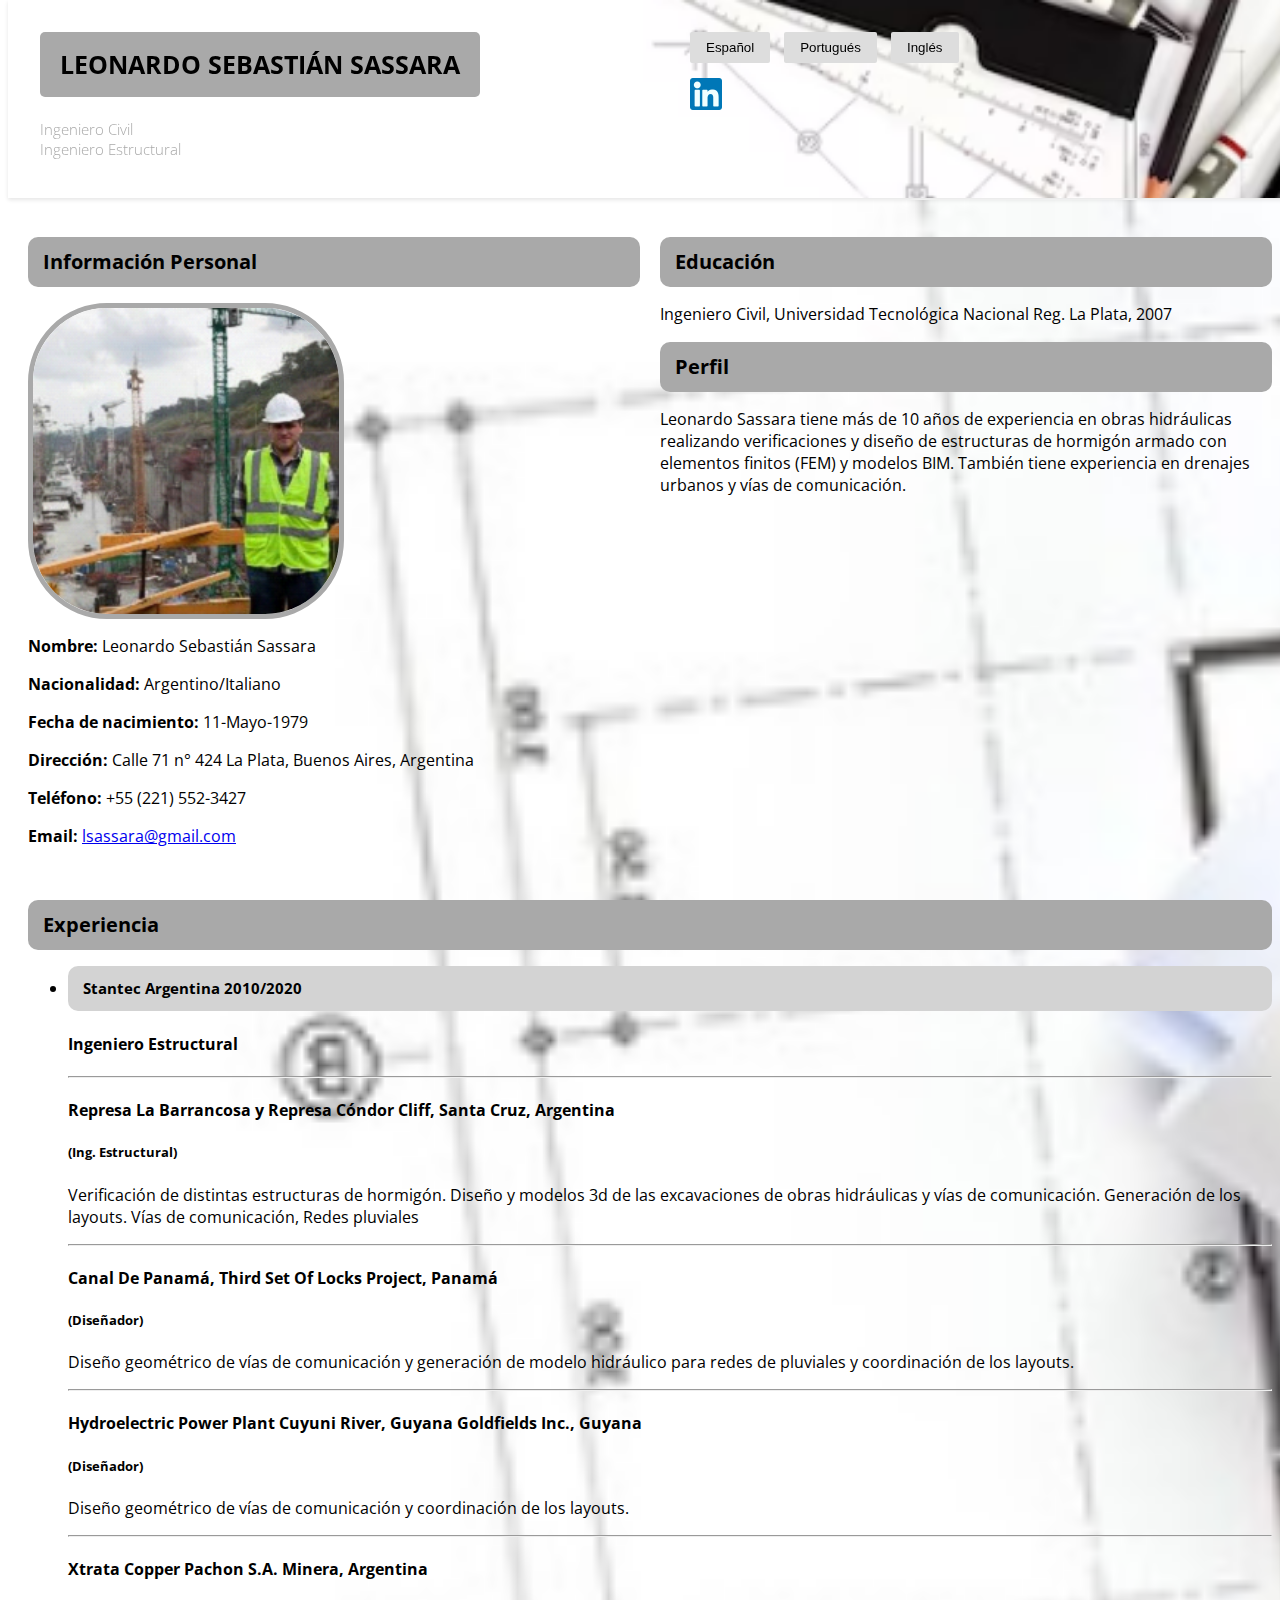
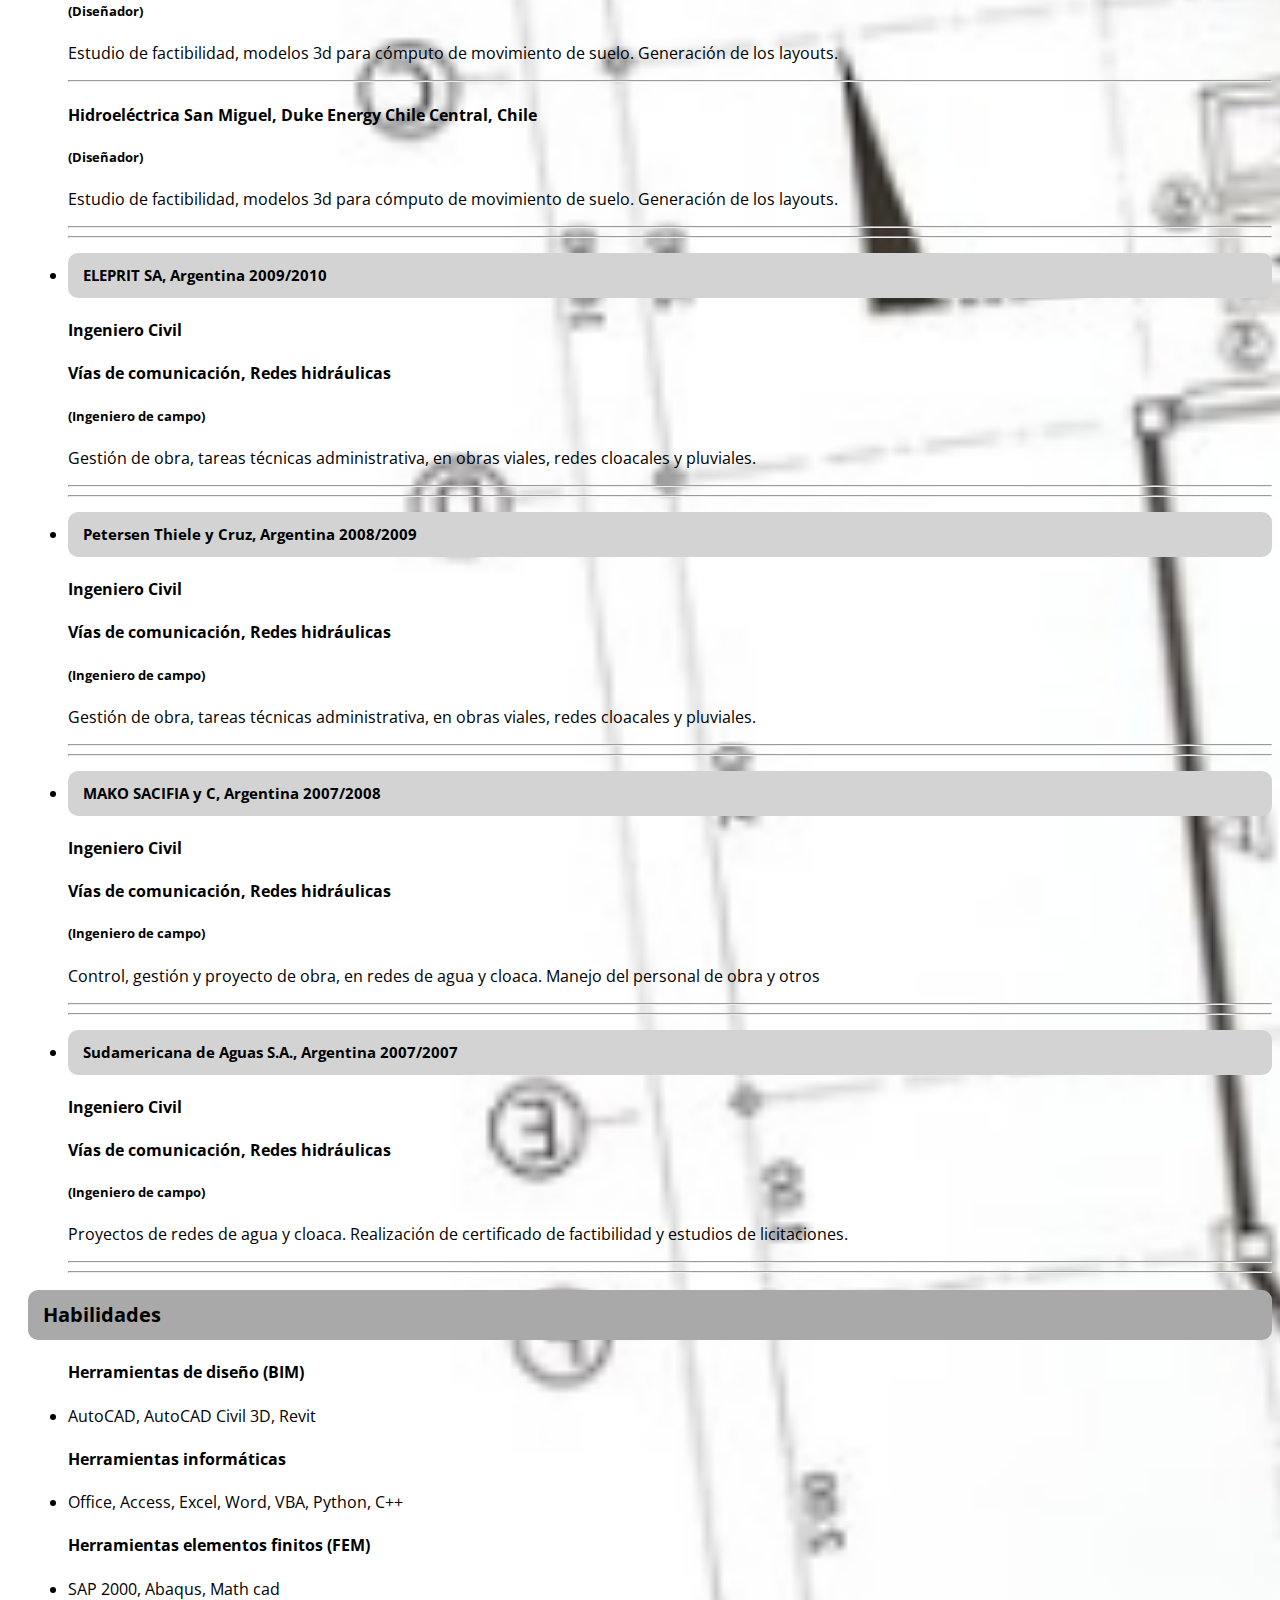
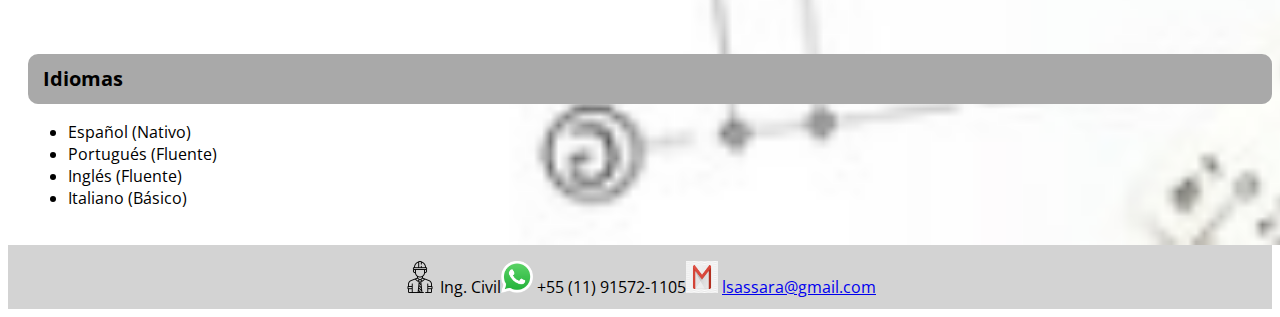
<file: index.html>
<!DOCTYPE html>
<html lang ="es"></html>
  <head>
    <meta charset= "UTF-8">
    <meta http-equiv="X-UA-Compatible" content="IE=edge">
    <meta name="viewport" content="width=divece-width, initial-scale=1.0">
    <link rel="icon" type="image/x-icon" href="img/icon.png">
    <link rel="stylesheet" type="text/css" href="style.css" />
    <link href="https://fonts.googleapis.com/css2?family=Open+Sans&display=swap" rel="stylesheet">
    <title>CV-Lsassara</title>
  </head>
  <body>
    <header>
      <div id="nameTitle">
        <h1>Leonardo Sebastián Sassara</h1>
        <h2>Ingeniero Civil</h2>
        <h2>Ingeniero Estructural</h2>
      </div>
      <div>
        <div id="languageButtons">
          <button id="esButton">Español</button>
          <button id="ptButton">Portugués</button>
          <button id="enButton">Inglés</button>
        </div>
        <div id="linkedin">
          <a href="https://www.linkedin.com/in/leonardo-sassara-18819a67/" target="_blank">
            <img src="img/linkedin.png" width="32" height="32">
          </a>
        </div>
      </div>
    </header>
    <main>
      <div class="section1">
        <div id="personalInformation">          
          <h2>Información Personal</h2>
          <img id="photo_cv"src="img/photo_cv.png" alt="photo_cv.png" width= 50%/>
          <p><b>Nombre: </b>Leonardo Sebastián Sassara</p>
          <p><b>Nacionalidad: </b>Argentino/Italiano</p>
          <p><b>Fecha de nacimiento: </b> 11-Mayo-1979</p>
          <p><b>Dirección: </b>Calle 71 n° 424 La Plata, Buenos Aires, Argentina</p>
          <p><b>Teléfono: </b>+55 (221) 552-3427</p>
          <p><b>Email: </b><a href="mailto:lsassara@gmail.com">lsassara@gmail.com</a></p>
        </div>
        <div id="profile">
          <h2>Educación</h2>
          <p>Ingeniero Civil, Universidad Tecnológica Nacional
            Reg. La Plata, 2007</p>
          <h2>Perfil</h2>
          <p>Leonardo Sassara tiene más de 10 años de
              experiencia en obras hidráulicas realizando
              verificaciones y diseño de estructuras de hormigón
              armado con elementos finitos (FEM) y modelos
              BIM. También tiene experiencia en drenajes
              urbanos y vías de comunicación. </p>
        </div>
      </div>
      <div class="section2">
      <section id="experience">
        <h2>Experiencia</h2>
        <ul>
          <li>
            <h3>Stantec Argentina 2010/2020</h3>
            <h4>Ingeniero Estructural</h4>
            <hr>
            <h4>Represa La Barrancosa y Represa Cóndor Cliff, Santa Cruz, Argentina</h4>
            <h5>(Ing. Estructural)</h5>
            <p>
                Verificación de distintas estructuras de hormigón.
                Diseño y modelos 3d de las excavaciones de obras
                hidráulicas y vías de comunicación. Generación de
                los layouts. Vías de comunicación, Redes pluviales
            </p>
            <hr>
            <h4>Canal De Panamá, Third Set Of Locks Project, Panamá</h4>
            <h5>(Diseñador)</h5>
            <p>
                Diseño geométrico de vías de comunicación y
                generación de modelo hidráulico para redes de
                pluviales y coordinación de los layouts.
            </p>
            <hr>
            <h4>Hydroelectric Power Plant Cuyuni River, Guyana
                Goldfields Inc., Guyana</h4>
            <h5>(Diseñador)</h5>
            <p>
                Diseño geométrico de vías de comunicación y
                coordinación de los layouts.
            </p>
            <hr>
            <h4>Xtrata Copper Pachon S.A. Minera, Argentina</h4>
            <h5>(Diseñador) </h5>
            <p>
                Estudio de factibilidad, modelos 3d para cómputo
                de movimiento de suelo. Generación de los
                layouts.
            </p>
            <hr>
            <h4>Hidroeléctrica San Miguel, Duke Energy Chile
                Central, Chile</h4>
            <h5>(Diseñador)</h5>
            <p>
                Estudio de factibilidad, modelos 3d para cómputo
                de movimiento de suelo. Generación de los
                layouts.
            </p>
            <hr>
            <hr>
          </li> 
          <li>               
            <h3>ELEPRIT SA, Argentina 2009/2010</h3>
            <h4>Ingeniero Civil</h4>
            <h4>Vías de comunicación, Redes hidráulicas</h4>
            <h5>(Ingeniero de campo)</h5>
            <p>Gestión de obra, tareas técnicas administrativa, en
                obras viales, redes cloacales y pluviales.
            <hr>
            <hr>
          </li>
          <li>
            <h3>Petersen Thiele y Cruz, Argentina 2008/2009</h3>
            <h4>Ingeniero Civil</h4>
            <h4>Vías de comunicación, Redes hidráulicas</h4>
            <h5>(Ingeniero de campo)</h5>
            <p>Gestión de obra, tareas técnicas administrativa, en
                obras viales, redes cloacales y pluviales.
            </p>
            <hr>
            <hr>
          </li>
          <li>
            <h3>MAKO SACIFIA y C, Argentina 2007/2008</h3>
            <h4>Ingeniero Civil</h4>
            <h4>Vías de comunicación, Redes hidráulicas</h4>
            <h5>(Ingeniero de campo)</h5>
            <p>Control, gestión y proyecto de obra, en redes de
                agua y cloaca. Manejo del personal de obra y otros
            </p>
            <hr>
            <hr>
          </li>
          <li>
            <h3>Sudamericana de Aguas S.A., Argentina 2007/2007</h3>
            <h4>Ingeniero Civil</h4>
            <h4>Vías de comunicación, Redes hidráulicas</h4>
            <h5>(Ingeniero de campo)</h5>
            <p>
                Proyectos de redes de agua y cloaca. Realización
                de certificado de factibilidad y estudios de
                licitaciones.
            </p>
            <hr>
            <hr>
          </li>
        </ul>
      </section>
      <section id="skills">
        <h2>Habilidades</h2>
        <ul>
          <h4>Herramientas de diseño (BIM)</h4>
          <li>AutoCAD, AutoCAD Civil 3D, Revit</li>
          <h4>Herramientas informáticas</h4>  
          <li>Office, Access, Excel, Word, VBA, Python, C++</li>
          <h4>Herramientas elementos finitos (FEM)</h4>
          <li>SAP 2000, Abaqus, Math cad</li>
        </ul>
        <br>
      </section>
      <section id="language">
        <h2>Idiomas</h2>
        <ul>
          <li>Español (Nativo)</li>
          <li>Portugués (Fluente)</li>
          <li>Inglés (Fluente)</li>
          <li>Italiano (Básico)</li>                   
        </ul>
      </section>
      </div>
    </main>
    <footer>
      <div>
        <p><img src="img/icon.png" width="32" height="32"> Ing. Civil  </p>
      </div>
      <div>
        <p><img src="img/WhatsApp-icone.png" width="32" height="32"> +55 (11) 91572-1105  </p>
      </div>
      <div>
        <p><img src="img/mail.png" width="32" height="32">
        <a href="mailto:lsassara@gmail.com"> lsassara@gmail.com</a></p>
      </div>
    </footer>
  <script id="myScript" src="script.js"></script>
  </body>
</html>
</file>
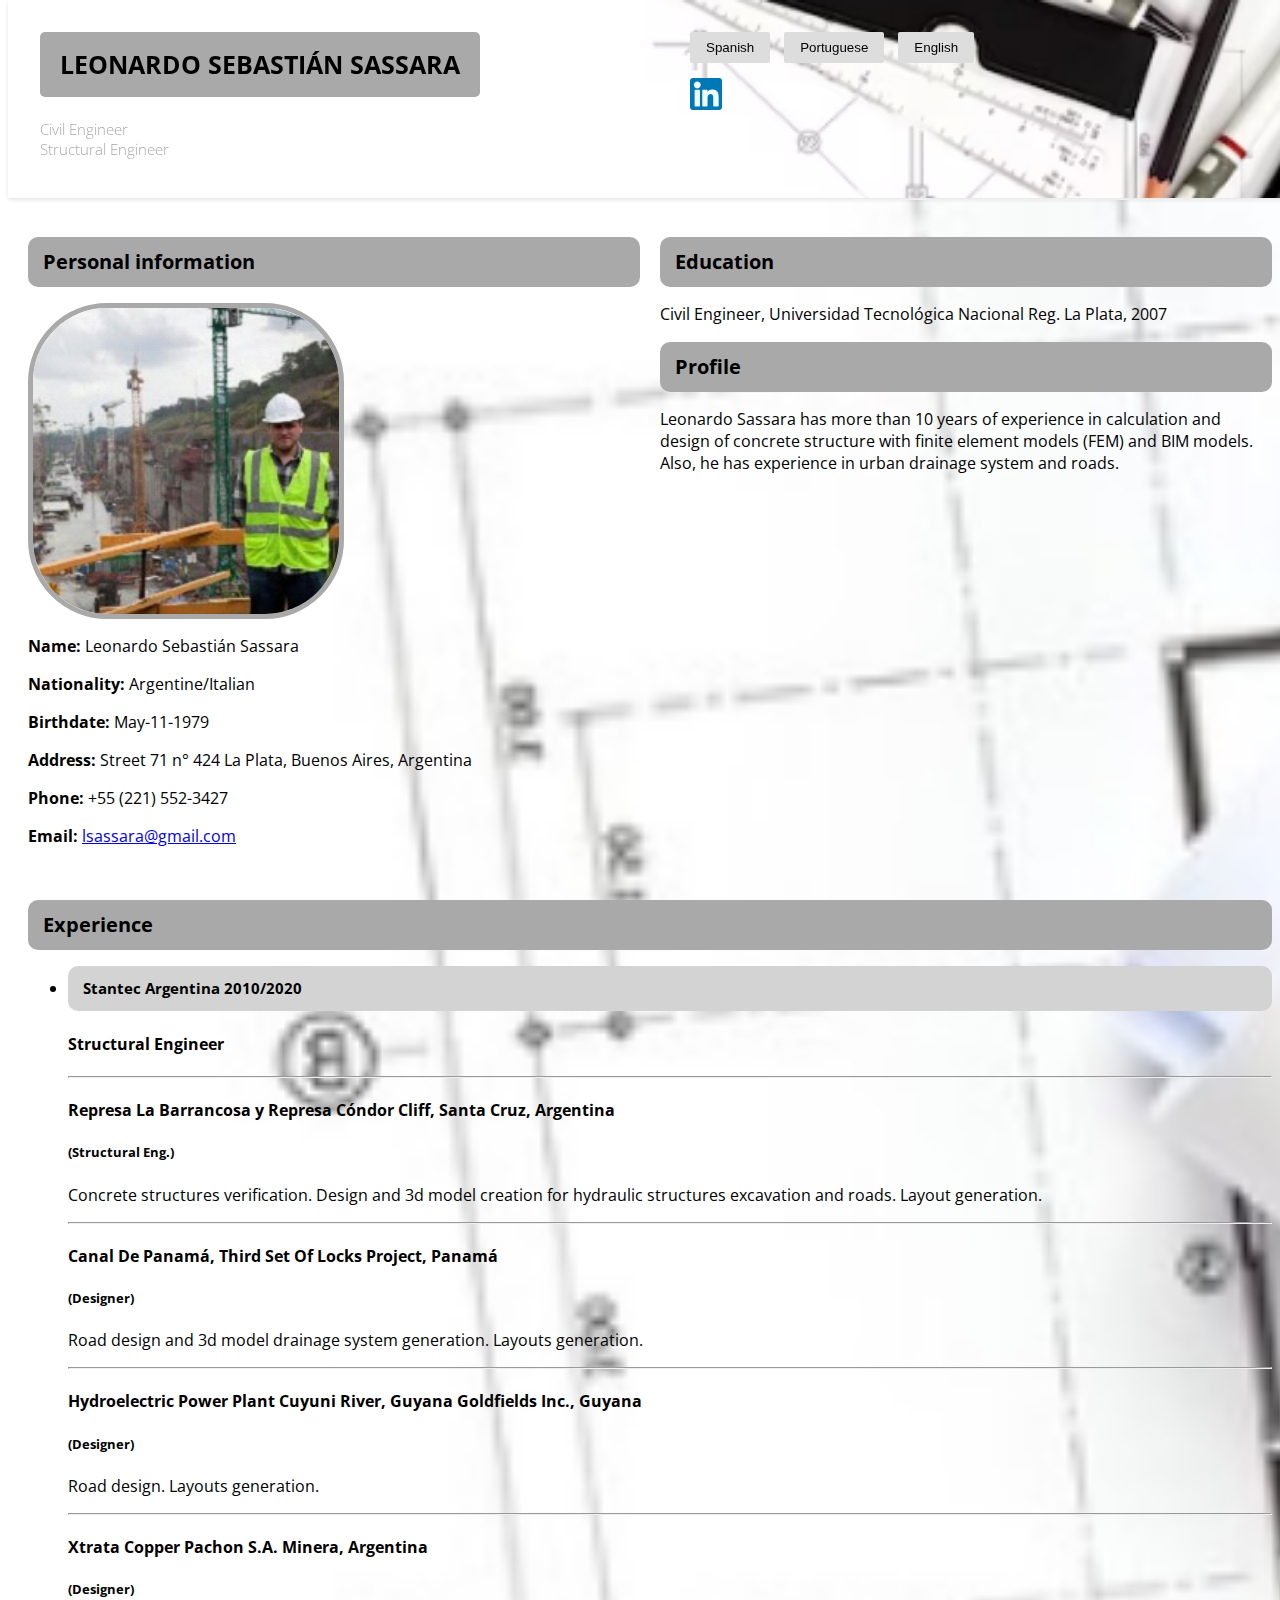
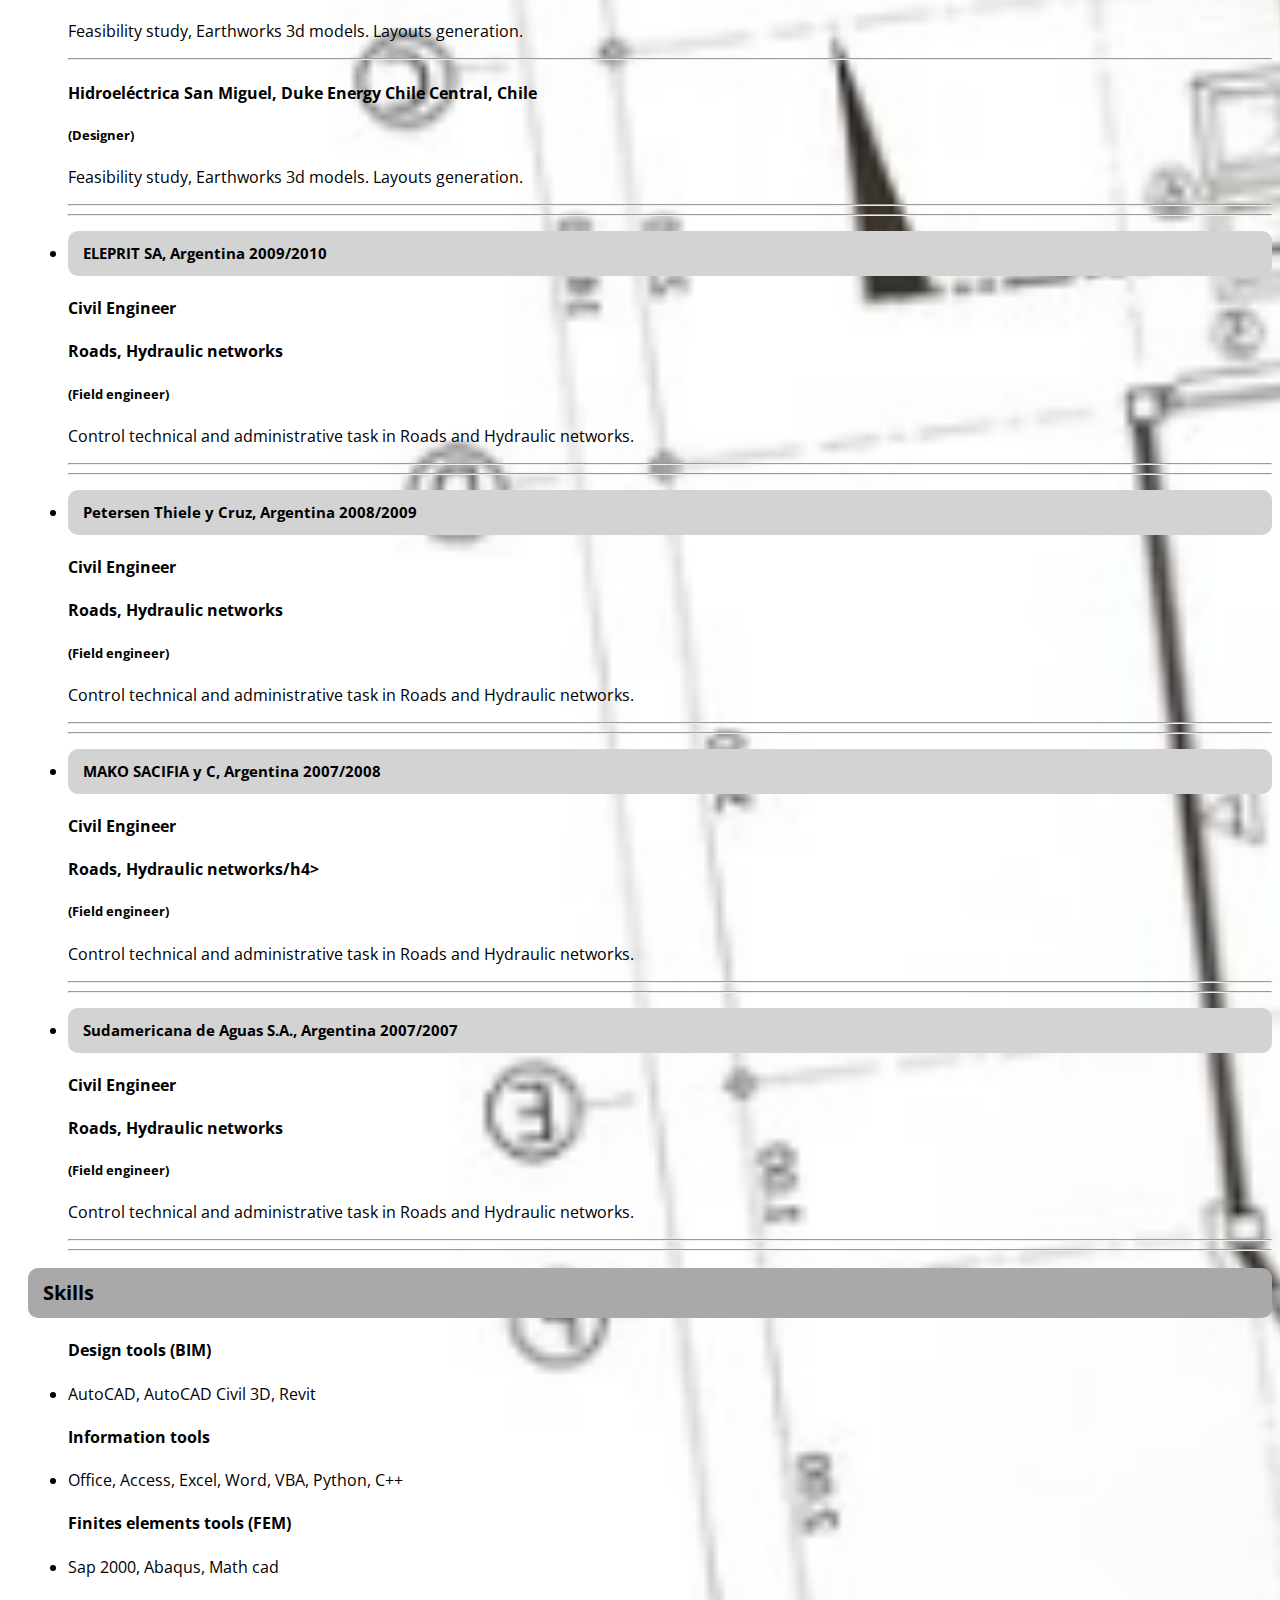
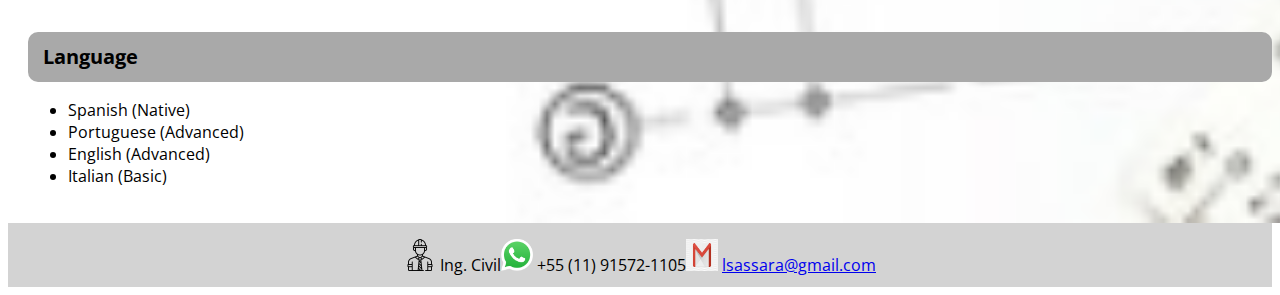
<file: cv-en.html>
<!DOCTYPE html>
<html lang ="es"></html>
  <head>
    <meta charset= "UTF-8">
    <meta http-equiv="X-UA-Compatible" content="IE=edge">
    <meta name="viewport" content="width=divece-width, initial-scale=1.0">
    <link rel="icon" type="image/x-icon" href="img/icon.png">
    <link rel="stylesheet" type="text/css" href="style.css" />
    <link href="https://fonts.googleapis.com/css2?family=Open+Sans&display=swap" rel="stylesheet">
    <title>CV-Lsassara</title>
  </head>
  <body>
    <header>
      <div id="nameTitle">
        <h1>Leonardo Sebastián Sassara</h1>
        <h2>Civil Engineer</h2>
        <h2>Structural Engineer</h2>
      </div>
      <div>
        <div id="languageButtons">
          <button id="esButton">Spanish</button>
          <button id="ptButton">Portuguese</button>
          <button id="enButton">English</button>
        </div>
        <div id="linkedin">
          <a href="https://www.linkedin.com/in/leonardo-sassara-18819a67/" target="_blank">
            <img src="img/linkedin.png" width="32" height="32">
          </a>
        </div>
      </div>
    </header>
    <main>
      <div class="section1">       
        <div id="personalInformation">
          <h2>Personal information</h2>
          <img id="photo_cv"src="img/photo_cv.png" alt="photo_cv.png" width="50px"/>
          <p><b>Name: </b>Leonardo Sebastián Sassara</p>
          <p><b>Nationality: </b>Argentine/Italian</p>          
          <p><b>Birthdate: </b> May-11-1979</p>
          <p><b>Address: </b>Street 71 n° 424 La Plata, Buenos Aires, Argentina</p>
          <p><b>Phone: </b>+55 (221) 552-3427</p>
          <p><b>Email: </b><a href="mailto:lsassara@gmail.com">lsassara@gmail.com</a></p>
        </div>
        <div id="profile">
          <h2>Education</h2>
          <p>Civil Engineer, Universidad Tecnológica Nacional
            Reg. La Plata, 2007</p>
          <h2>Profile</h2>
          <p>Leonardo Sassara has more than 10 years of
            experience in calculation and design of concrete
            structure with finite element models (FEM) and BIM
            models. Also, he has experience in urban drainage
            system and roads. </p>
        </div>
      </div>
      <div class="section2">
        <section id="experience">
          <h2>Experience</h2>
          <ul>
            <li>
              <h3>Stantec Argentina 2010/2020</h3>
              <h4>Structural Engineer</h4>
              <hr>
              <h4>Represa La Barrancosa y Represa Cóndor Cliff, Santa Cruz, Argentina</h4>
              <h5>(Structural Eng.)</h5>
              <p>
                Concrete structures verification. Design and 3d
                model creation for hydraulic structures excavation
                and roads. Layout generation.
              </p>
              <hr>
              <h4>Canal De Panamá, Third Set Of Locks Project, Panamá</h4>
              <h5>(Designer)</h5>
              <p>
                Road design and 3d model drainage system
                generation. Layouts generation.
              </p>
              <hr>
              <h4>Hydroelectric Power Plant Cuyuni River, Guyana
                  Goldfields Inc., Guyana</h4>
              <h5>(Designer)</h5>
              <p>
                Road design. Layouts generation.
              </p>
              <hr>
              <h4>Xtrata Copper Pachon S.A. Minera, Argentina</h4>
              <h5>(Designer) </h5>
              <p>
                Feasibility study, Earthworks 3d models. Layouts
                generation.
              </p>
              <hr>
              <h4>Hidroeléctrica San Miguel, Duke Energy Chile
                  Central, Chile</h4>
              <h5>(Designer)</h5>
              <p>
                Feasibility study, Earthworks 3d models. Layouts
                generation.
              </p>
              <hr>
              <hr>
            </li> 
            <li>               
              <h3>ELEPRIT SA, Argentina 2009/2010</h3>
              <h4>Civil Engineer</h4>
              <h4>Roads, Hydraulic networks</h4>
              <h5>(Field engineer)</h5>
              <p>Control technical and administrative task in Roads
                and Hydraulic networks.
              <hr>
              <hr>
            </li>
            <li>
              <h3>Petersen Thiele y Cruz, Argentina 2008/2009</h3>
              <h4>Civil Engineer</h4>
              <h4>Roads, Hydraulic networks</h4>
              <h5>(Field engineer)</h5>
              <p>Control technical and administrative task in Roads
                and Hydraulic networks.
              </p>
              <hr>
              <hr>
            </li>
            <li>
              <h3>MAKO SACIFIA y C, Argentina 2007/2008</h3>
              <h4>Civil Engineer</h4>
              <h4>Roads, Hydraulic networks/h4>
              <h5>(Field engineer)</h5>
              <p>Control technical and administrative task in Roads
                and Hydraulic networks.
              </p>
              <hr>
              <hr>
            </li>
            <li>
              <h3>Sudamericana de Aguas S.A., Argentina 2007/2007</h3>
              <h4>Civil Engineer</h4>
              <h4>Roads, Hydraulic networks</h4>
              <h5>(Field engineer)</h5>
              <p>
                Control technical and administrative task in Roads
                and Hydraulic networks.
              </p>
              <hr>
              <hr>
            </li>
          </ul>
        </section>
        <section id="skills">
          <h2>Skills</h2>
          <ul>
            <h4>Design tools (BIM)</h4>
            <li>AutoCAD, AutoCAD Civil 3D, Revit</li>
            <h4>Information tools</h4>  
            <li>Office, Access, Excel, Word, VBA, Python, C++</li>
            <h4>Finites elements tools (FEM)</h4>
            <li>Sap 2000, Abaqus, Math cad</li>
          </ul>
          <br>
        </section>
        <section id="language">
          <h2>Language</h2>
          <ul>
            <li>Spanish (Native)</li>
            <li>Portuguese (Advanced)</li>
            <li>English (Advanced)</li>
            <li>Italian (Basic)</li>                   
          </ul>
        </section>
      </div>
    </main>
    <footer>
      <div>
        <p><img src="img/icon.png" width="32" height="32"> Ing. Civil  </p>
      </div>
      <div>
        <p><img src="img/WhatsApp-icone.png" width="32" height="32"> +55 (11) 91572-1105  </p>
      </div>
      <div>
        <p><img src="img/mail.png" width="32" height="32">
        <a href="mailto:lsassara@gmail.com"> lsassara@gmail.com</a></p>
      </div>
    </footer>
  <script id="myScript" src="script.js"></script>
  </body>
</html>
</file>
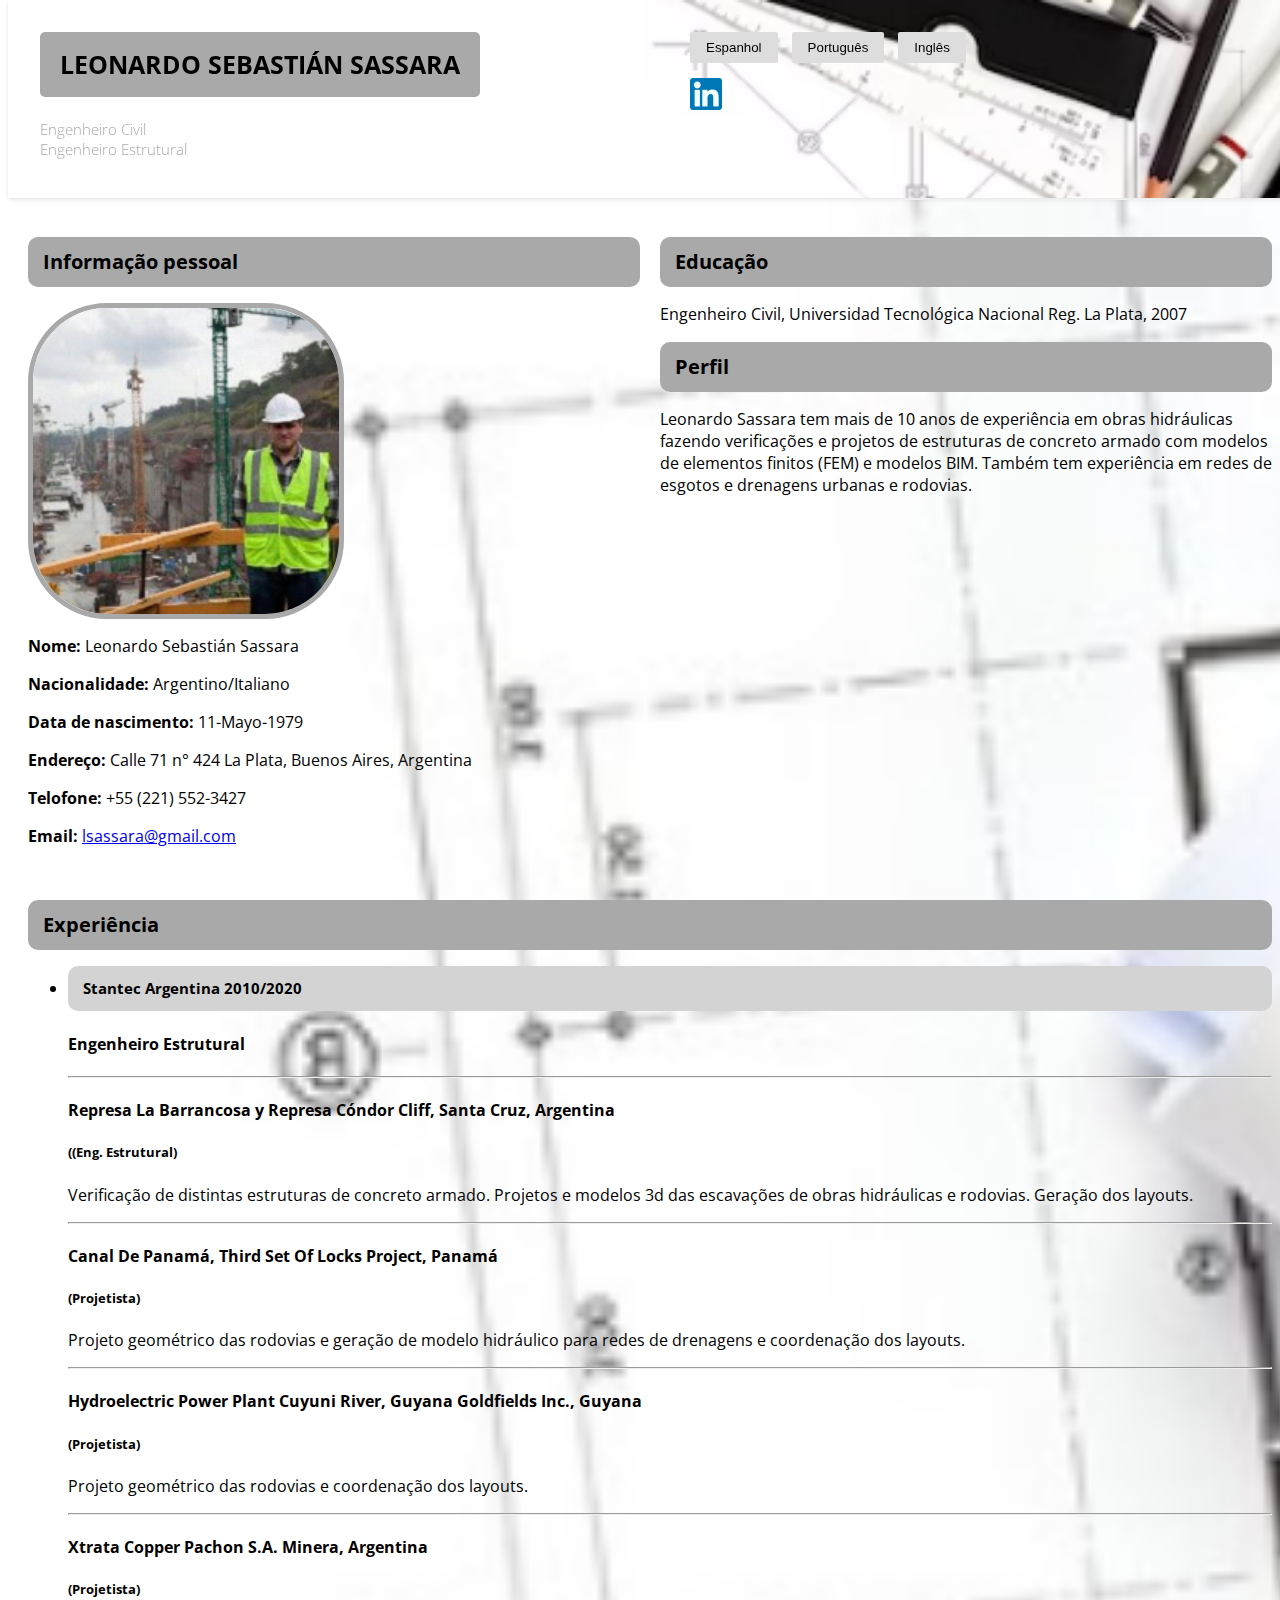
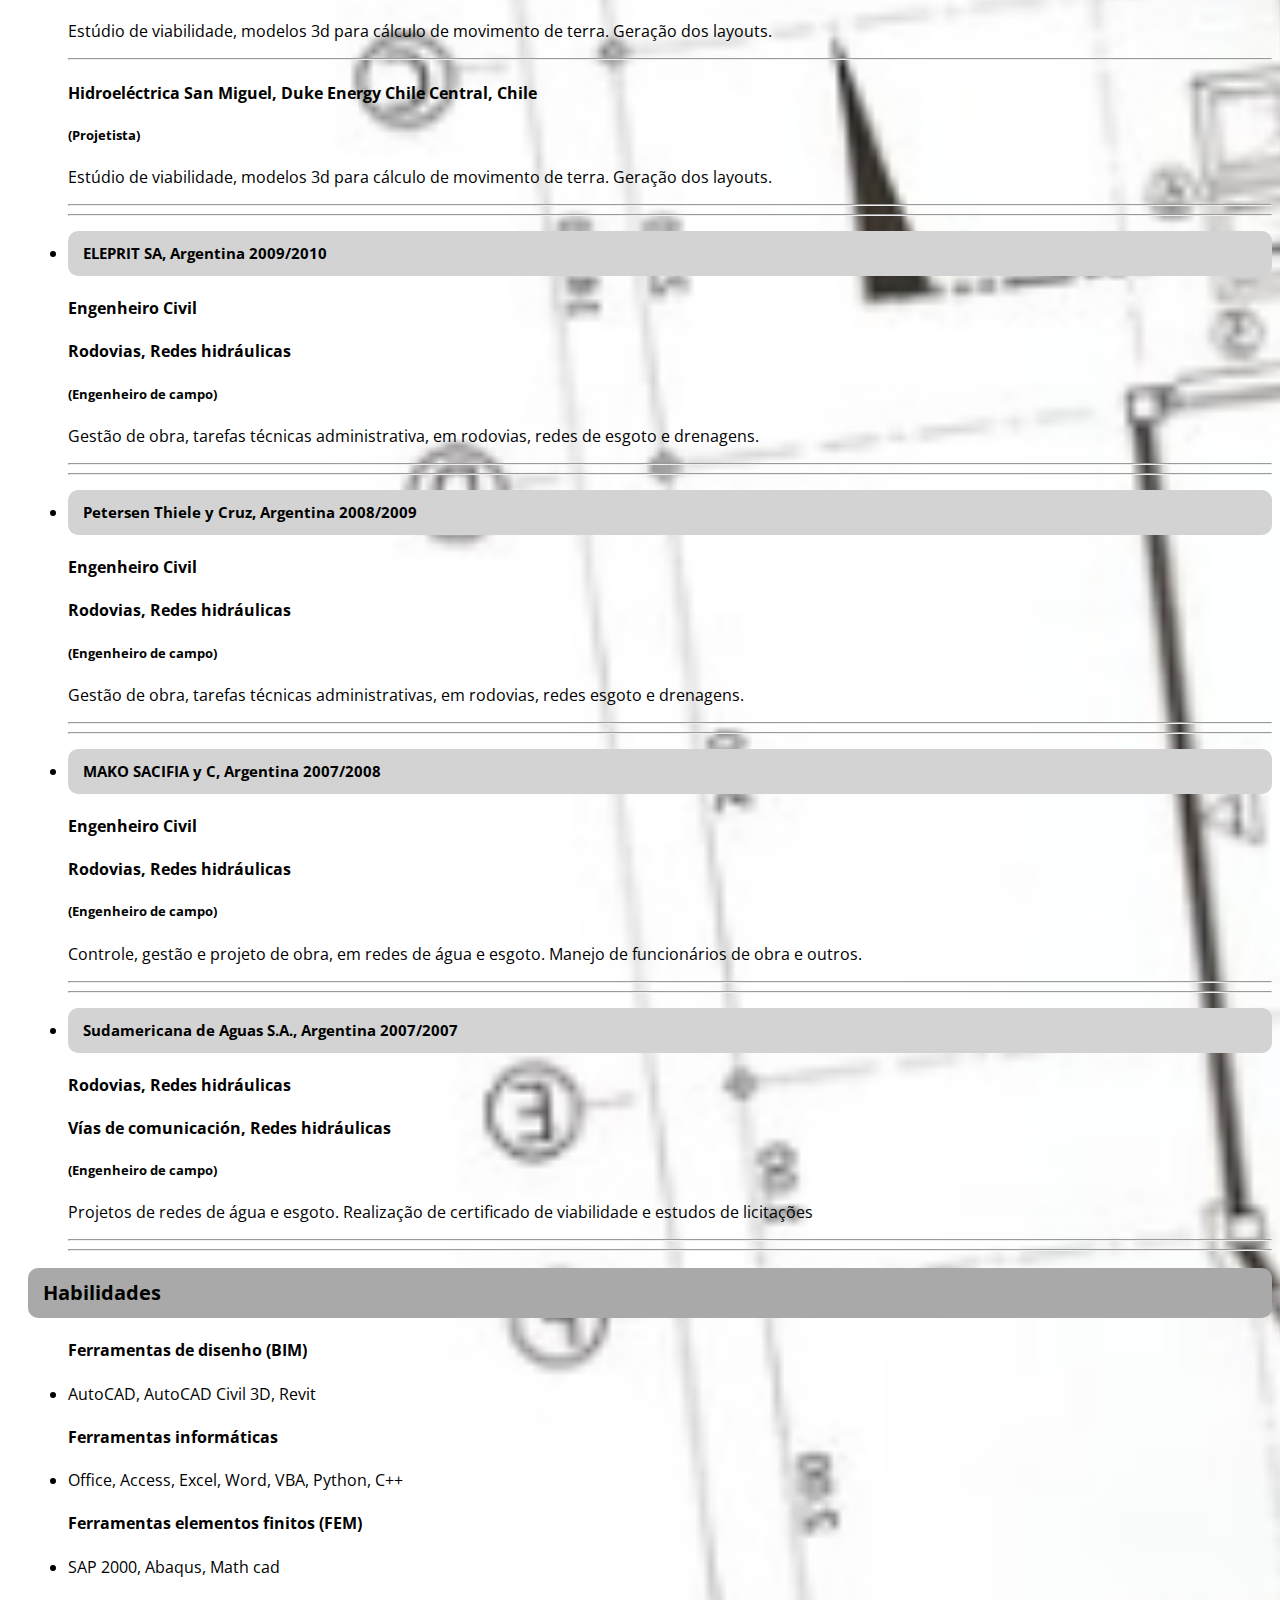
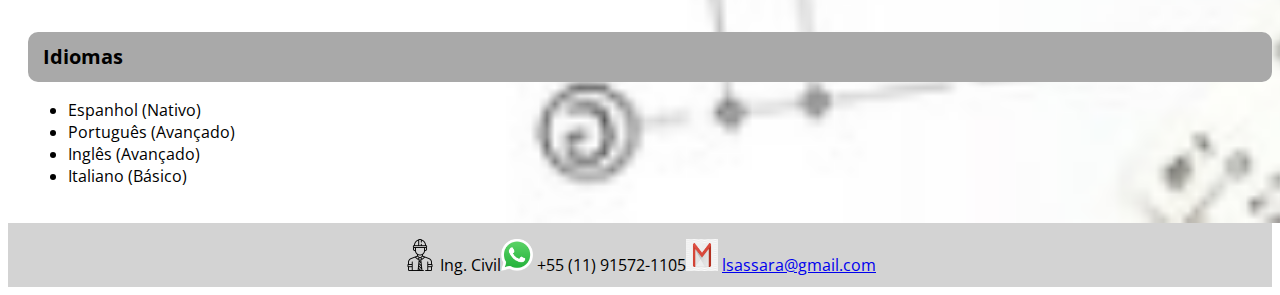
<file: cv-pt.html>
<!DOCTYPE html>
<html lang ="pt"></html>
  <head>
    <meta charset= "UTF-8">
    <meta http-equiv="X-UA-Compatible" content="IE=edge">
    <meta name="viewport" content="width=divece-width, initial-scale=1.0">
    <link rel="icon" type="image/x-icon" href="img/icon.png">
    <link rel="stylesheet" type="text/css" href="style.css" />
    <link href="https://fonts.googleapis.com/css2?family=Open+Sans&display=swap" rel="stylesheet">
    <title>CV-Lsassara</title>
  </head>
  <body>
    <header>
      <div id="nameTitle">
        <h1>Leonardo Sebastián Sassara</h1>
        <h2>Engenheiro Civil</h2>
        <h2>Engenheiro Estrutural </h2>
      </div>
      <div>
        <div id="languageButtons">
          <button id="esButton">Espanhol</button>
          <button id="ptButton">Português</button>
          <button id="enButton">Inglês</button>
        </div>
        <div id="linkedin">
          <a href="https://www.linkedin.com/in/leonardo-sassara-18819a67/" target="_blank">
            <img src="img/linkedin.png" width="32" height="32">
          </a>
        </div>
      </div>
    </header>
    <main>
      <div class="section1">
        <div id="personalInformation">          
          <h2>Informação pessoal</h2>
          <img id="photo_cv"src="img/photo_cv.png" alt="photo_cv.png" width= 50%/>
          <p><b>Nome: </b>Leonardo Sebastián Sassara</p>
          <p><b>Nacionalidade: </b>Argentino/Italiano</p>
          <p><b>Data de nascimento: </b> 11-Mayo-1979</p>
          <p><b>Endereço: </b>Calle 71 n° 424 La Plata, Buenos Aires, Argentina</p>
          <p><b>Telofone: </b>+55 (221) 552-3427</p>
          <p><b>Email: </b><a href="mailto:lsassara@gmail.com">lsassara@gmail.com</a></p>
        </div>
        <div id="profile">
          <h2>Educação</h2>
          <p>Engenheiro Civil, Universidad Tecnológica Nacional
            Reg. La Plata, 2007</p>
          <h2>Perfil</h2>
          <p>Leonardo Sassara tem mais de 10 anos de
              experiência em obras hidráulicas fazendo
              verificações e projetos de estruturas de concreto
              armado com modelos de elementos finitos (FEM) e
              modelos BIM. Também tem experiência em redes
              de esgotos e drenagens urbanas e rodovias.</p>
        </div>
      </div>
      <div class="section2">
      <section id="experience">
        <h2>Experiência</h2>
        <ul>
          <li>
            <h3>Stantec Argentina 2010/2020</h3>
            <h4>Engenheiro Estrutural</h4>
            <hr>
            <h4>Represa La Barrancosa y Represa Cóndor Cliff, Santa Cruz, Argentina</h4>
            <h5>((Eng. Estrutural)</h5>
            <p>
              Verificação de distintas estruturas de concreto
              armado. Projetos e modelos 3d das escavações
              de obras hidráulicas e rodovias. Geração
              dos layouts. 
            </p>
            <hr>
            <h4>Canal De Panamá, Third Set Of Locks Project, Panamá</h4>
            <h5>(Projetista)</h5>
            <p>
              Projeto geométrico das rodovias e geração de
              modelo hidráulico para redes de drenagens e
              coordenação dos layouts.
            </p>
            <hr>
            <h4>Hydroelectric Power Plant Cuyuni River, Guyana
                Goldfields Inc., Guyana</h4>
            <h5>(Projetista)</h5>
            <p>
              Projeto geométrico das rodovias e coordenação
              dos layouts.            
            </p>
            <hr>
            <h4>Xtrata Copper Pachon S.A. Minera, Argentina</h4>
            <h5>(Projetista) </h5>
            <p>
              Estúdio de viabilidade, modelos 3d para cálculo de
              movimento de terra. Geração dos layouts.
            </p>
            <hr>
            <h4>Hidroeléctrica San Miguel, Duke Energy Chile
                Central, Chile</h4>
            <h5>(Projetista)</h5>
            <p>
              Estúdio de viabilidade, modelos 3d para cálculo de
              movimento de terra. Geração dos layouts. 
            </p>
            <hr>
            <hr>
          </li> 
          <li>               
            <h3>ELEPRIT SA, Argentina 2009/2010</h3>
            <h4> Engenheiro Civil</h4>
            <h4>Rodovias, Redes hidráulicas</h4>
            <h5>(Engenheiro de campo)</h5>
            <p>
              Gestão de obra, tarefas técnicas administrativa, em
              rodovias, redes de esgoto e drenagens.
            <hr>
            <hr>
          </li>
          <li>
            <h3>Petersen Thiele y Cruz, Argentina 2008/2009</h3>
            <h4>Engenheiro Civil</h4>
            <h4>Rodovias, Redes hidráulicas</h4>
            <h5>(Engenheiro de campo)</h5>
            <p>
              Gestão de obra, tarefas técnicas administrativas,
              em rodovias, redes esgoto e drenagens.
            </p>
            <hr>
            <hr>
          </li>
          <li>
            <h3>MAKO SACIFIA y C, Argentina 2007/2008</h3>
            <h4>Engenheiro Civil</h4>
            <h4>Rodovias, Redes hidráulicas</h4>
            <h5>(Engenheiro de campo)</h5>
            <p>
              Controle, gestão e projeto de obra, em redes de
              água e esgoto. Manejo de funcionários de obra e
              outros.
            </p>
            <hr>
            <hr>
          </li>
          <li>
            <h3>Sudamericana de Aguas S.A., Argentina 2007/2007</h3>
            <h4>Rodovias, Redes hidráulicas</h4>
            <h4>Vías de comunicación, Redes hidráulicas</h4>
            <h5>(Engenheiro de campo)</h5>
            <p>
              Projetos de redes de água e esgoto. Realização de
              certificado de viabilidade e estudos de licitações
            </p>
            <hr>
            <hr>
          </li>
        </ul>
      </section>
      <section id="skills">
        <h2>Habilidades</h2>
        <ul>
          <h4>Ferramentas de disenho (BIM)</h4>
          <li>AutoCAD, AutoCAD Civil 3D, Revit</li>
          <h4>Ferramentas informáticas</h4>  
          <li>Office, Access, Excel, Word, VBA, Python, C++</li>
          <h4>Ferramentas elementos finitos (FEM)</h4>
          <li>SAP 2000, Abaqus, Math cad</li>
        </ul>
        <br>
      </section>
      <section id="language">
        <h2>Idiomas</h2>
        <ul>
          <li>Espanhol (Nativo)</li>
          <li>Português (Avançado)</li>
          <li>Inglês (Avançado)</li>
          <li>Italiano (Básico)</li>                   
        </ul>
      </section>
      </div>
    </main>
    <footer>
      <div>
        <p><img src="img/icon.png" width="32" height="32"> Ing. Civil  </p>
      </div>
      <div>
        <p><img src="img/WhatsApp-icone.png" width="32" height="32"> +55 (11) 91572-1105  </p>
      </div>
      <div>
        <p><img src="img/mail.png" width="32" height="32">
        <a href="mailto:lsassara@gmail.com"> lsassara@gmail.com</a></p>
      </div>
    </footer>
  <script id="myScript" src="script.js"></script>
  </body>
</html>
</file>
<file: style.css>
body {
  font-family: 'Open Sans', sans-serif;
  justify-content: left;
}

header {
  display: grid;
  grid-template-columns: 1fr 1fr;
  position: fixed;
  top: 0;
  height: auto;
  width: 100%;
  background-color: #fff;
  box-shadow: 0 2px 4px rgba(0,0,0,0.1);
  background-image: url('img/header.png');
  background-size: cover;
}

header > div {
  padding: 5%;
  text-align: left;
}
header h1{
  line-height: 1;
  font-size: 25px;
  font-weight: bolder;
  background-color: darkgray;
  padding: 20px;
  border-radius: 5px;
  text-transform: uppercase;
  margin-top: 0px;
  display: inline-block;
}

header h2{
  line-height: 0.5;
  font-size: 15px;
  color: darkgray;
  font-weight: lighter;
}

button {
  padding: 8px 16px;
  margin-left: 10px;
  margin-bottom: 5px;
  background-color: #ddd;
  border: none;
  border-radius: 2px;
  cursor: pointer;
}

#linkedin{
  display: flow-root;
  margin-top: 10px;
  margin-left: 10px;
 }

#linkedin a img{
  background-color: azure;
}

main {
  display: grid;
  grid-template-columns: 1fr;
  margin-top: 200px;
  padding: 10px;
  background-image: url('img/main.png');
  background-size: cover;
  width: 100%;
}

main h2{
  line-height: 1;
  font-size: 20px;
  font-weight: bolder;
  background-color: darkgray;
  padding: 15px;
  border-radius: 10px;
}

main h3{
  line-height: 1;
  font-size: 15px;
  font-weight: bolder;
  background-color: lightgray;
  padding: 15px;
  border-radius: 10px;
}

.section1 {
  display: grid;
  grid-template-columns: 1fr 1fr;
}
.section1 > div {
  padding: 10px;
  text-align: left;
}


.section2 {
  padding: 10px;
  text-align: left;
}

#photo_cv {
  border-radius: 25%;
  border: solid 5px darkgrey;
  display: block;
  margin: left;
}

footer{
  background-color: lightgrey;
  line-height: 0.5;
  font-size: 12px;
  text-align: center;
  display: flex; 
  justify-content: center;
}
</file>
